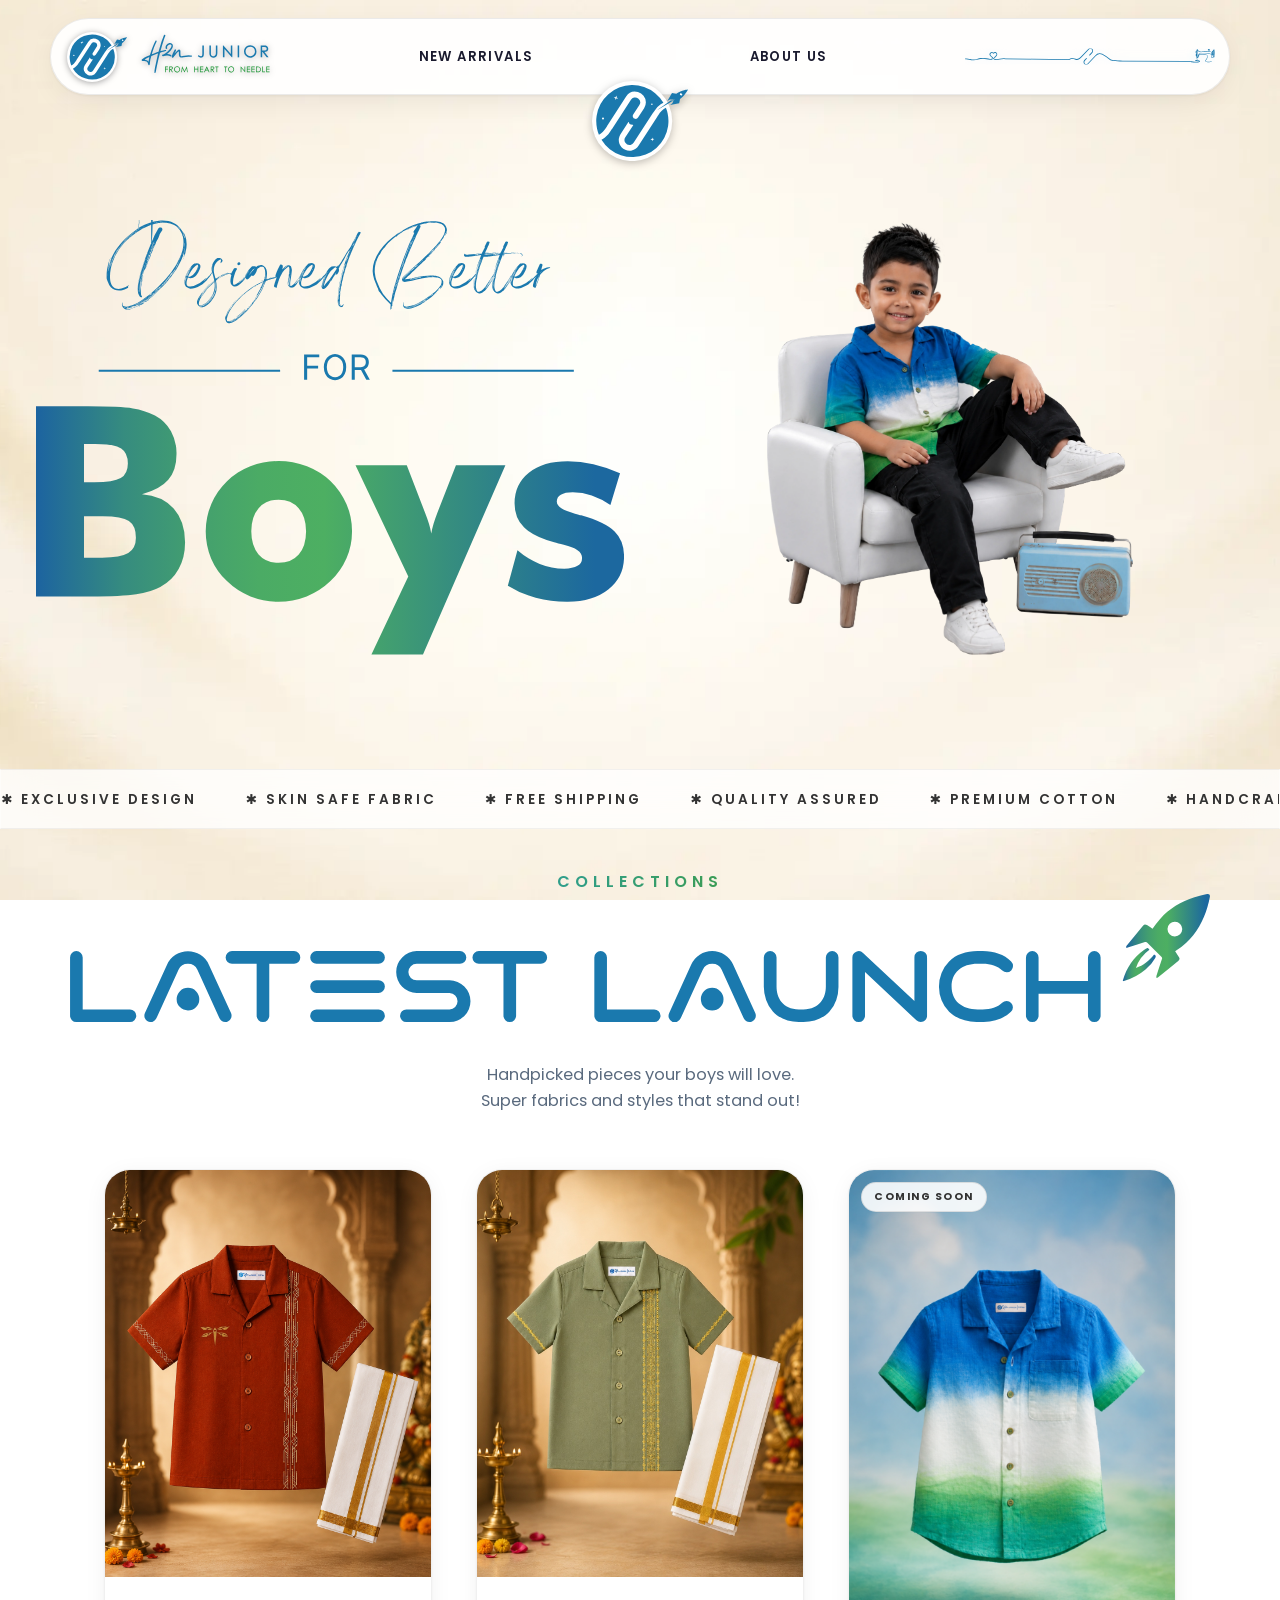
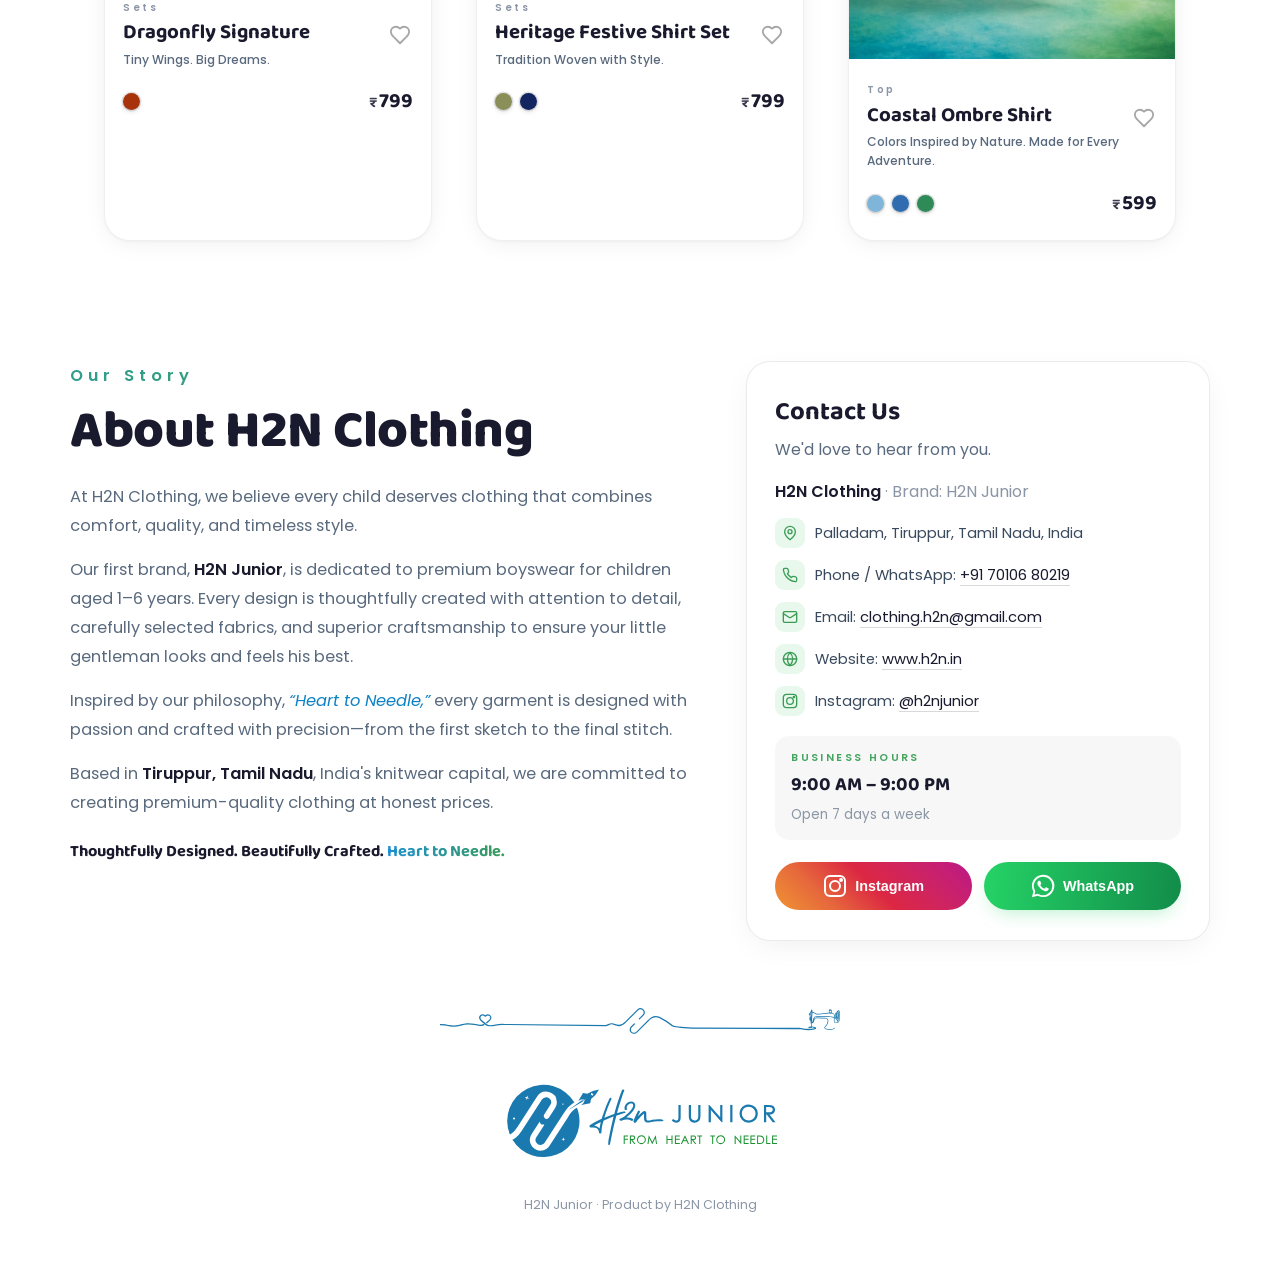
<file: index.html>
<!DOCTYPE html>
<html lang="en">

<head>
    <meta charset="UTF-8">
    <meta name="viewport" content="width=device-width, initial-scale=1.0">
    <title>H2n Clothing — Designed Better for Boys | From Heart to Needle</title>
    <meta name="description"
        content="H2n Clothing — Premium boys wear crafted from heart to needle. Explore the Latest Launch: Heritage Festive Shirt Set & Coastal Ombre Shirt.">
    <link rel="icon" href="images/res/H2N Junior logo.svg">
    <link rel="preconnect" href="https://fonts.googleapis.com">
    <link rel="preconnect" href="https://fonts.gstatic.com" crossorigin>
    <link
        href="https://fonts.googleapis.com/css2?family=Baloo+2:wght@500;600;700;800&family=Poppins:wght@300;400;500;600;700&family=Caveat:wght@600;700&display=swap"
        rel="stylesheet">
    <link rel="stylesheet" href="index.css">
</head>

<body>
    <div class="bg"></div>
    <div class="stars" id="stars" aria-hidden="true"></div>

    <!-- ===================== NAV ===================== -->
    <nav class="navbar" aria-label="Primary">
        <div class="nav-pill">
            <a class="brand" href="#top" aria-label="H2n Junior home">
                <img class="brand-wordmark" src="images/res/H2N Junior logo.svg"
                    alt="H2n Junior — From Heart to Needle">
                <img class="brand-wordmark" src="images/res/h2n_logo_name.svg" style="height: clamp(55px, 3.4vw, 40px);"
                    alt="H2n Junior — From Heart to Needle">
            </a>

            <!-- NEW ARRIVALS is live (scrolls to Latest Launch). COLLECTIONS & CONTACT
                 are hidden for now — un-comment them and ABOUT US's is-disabled to re-enable. -->
            <div class="nav-menu">
                <a class="nav-link" href="#collections">NEW ARRIVALS</a>
                <!-- <a class="nav-link is-disabled" aria-disabled="true" title="Coming soon">COLLECTIONS</a> -->
                <span class="nav-logo-slot" aria-hidden="true"></span>
                <span class="nav-logo-slot" aria-hidden="true"></span>
                <a class="nav-link" href="#about">ABOUT US</a>
                <!-- <a class="nav-link is-disabled" aria-disabled="true" title="Coming soon">CONTACT</a> -->
            </div>

            <!-- Signature: brand thread ending in a sewing machine (from the H2n Junior mark) -->
            <div class="thread" aria-hidden="true">
                <img src="images/res/Heart to needle concept logo.svg" alt="">
            </div>

            <button class="hamburger" id="hamburger" aria-label="Menu" aria-expanded="false">
                <span></span><span></span><span></span>
            </button>

            <!-- Floating centre logo -->
            <div class="center-logo" aria-hidden="true">
                <img src="images/res/H2N Junior logo.svg" style="filter: drop-shadow(0 2px 4px rgba(0, 0, 0, 0.25));"
                    alt="">
            </div>
        </div>
    </nav>

    <div class="mobile-menu" id="mobileMenu">
        <a href="#collections" class="mm-active">NEW ARRIVALS</a>
        <a href="#about" class="mm-active">ABOUT US</a>
    </div>

    <!-- ===================== HERO ===================== -->
    <header class="hero" id="top">
        <div class="hero-boys-wrap">
            <img class="hero-boys" src="images/res/designed better for boys.svg"
                alt="Boys wearing H2n Coastal Ombre shirts">
            <img class="hero-boys" src="images/res/web_hero.webp" alt="Boys wearing H2n Coastal Ombre shirts">
        </div>
    </header>

    <!-- ===================== MARQUEE BANNER ===================== -->
    <div class="usp-marquee" aria-hidden="true">
        <div class="usp-marquee-inner">
            <div class="usp-track">
                <span class="usp-item">✱ EXCLUSIVE DESIGN</span>
                <span class="usp-item">✱ SKIN SAFE FABRIC</span>
                <span class="usp-item">✱ FREE SHIPPING</span>
                <span class="usp-item">✱ QUALITY ASSURED</span>
                <span class="usp-item">✱ PREMIUM COTTON</span>
                <span class="usp-item">✱ HANDCRAFTED</span>
            </div>
            <div class="usp-track">
                <span class="usp-item">✱ EXCLUSIVE DESIGN</span>
                <span class="usp-item">✱ SKIN SAFE FABRIC</span>
                <span class="usp-item">✱ FREE SHIPPING</span>
                <span class="usp-item">✱ QUALITY ASSURED</span>
                <span class="usp-item">✱ PREMIUM COTTON</span>
                <span class="usp-item">✱ HANDCRAFTED</span>
            </div>
        </div>
    </div>

    <!-- ===================== COLLECTIONS ===================== -->
    <main class="collections" id="collections">
        <div class="col-head">
            <span class="eyebrow" style="margin-top: 2em;">COLLECTIONS</span>
            <img src="images/res/latest launch.svg" p />
            <!-- <h2 class="col-title">Latest Launch <span class="rocket">🚀</span></h2> -->
            <p class="col-sub">Handpicked pieces your boys will love.</p>
            <span class="col-sub"> Super fabrics and styles that stand out!</span>
        </div>

        <!-- Cards are rendered from new-arrivals.json (see script at end of file) -->
        <section class="card-grid" id="cardGrid" aria-label="Latest launch products" aria-live="polite">
            <p class="grid-status" id="gridStatus">Loading the latest launch…</p>
        </section>
    </main>

    <!-- ===================== ABOUT US ===================== -->
    <section class="about" id="about">
        <div class="about-inner">
            <div class="about-story js-reveal">
                <p class="eyebrow">Our Story</p>
                <h2 class="about-title">About H2N Clothing</h2>
                <p>At H2N Clothing, we believe every child deserves clothing that combines comfort, quality, and
                    timeless style.</p>
                <p>Our first brand, <strong>H2N Junior</strong>, is dedicated to premium boyswear for children aged 1–6
                    years. Every design is thoughtfully created with attention to detail, carefully selected fabrics,
                    and superior craftsmanship to ensure your little gentleman looks and feels his best.</p>
                <p>Inspired by our philosophy, <em>“Heart to Needle,”</em> every garment is designed with passion and
                    crafted with precision—from the first sketch to the final stitch.</p>
                <p>Based in <strong>Tiruppur, Tamil Nadu</strong>, India's knitwear capital, we are committed to
                    creating premium-quality clothing at honest prices.</p>
                <p class="about-motto">Thoughtfully Designed. Beautifully Crafted. <span>Heart to Needle.</span></p>
            </div>

            <aside class="contact-card js-reveal" id="contact">
                <h3 class="contact-title">Contact Us</h3>
                <p class="contact-lead">We'd love to hear from you.</p>
                <p class="contact-brand">H2N Clothing <span>· Brand: H2N Junior</span></p>
                <ul class="contact-list">
                    <li>
                        <span class="ci"><svg viewBox="0 0 24 24" fill="none" stroke="currentColor" stroke-width="2"
                                stroke-linecap="round" stroke-linejoin="round">
                                <path d="M20 10c0 6-8 12-8 12s-8-6-8-12a8 8 0 0 1 16 0Z" />
                                <circle cx="12" cy="10" r="3" />
                            </svg></span>
                        <span>Palladam, Tiruppur, Tamil Nadu, India</span>
                    </li>
                    <li>
                        <span class="ci"><svg viewBox="0 0 24 24" fill="none" stroke="currentColor" stroke-width="2"
                                stroke-linecap="round" stroke-linejoin="round">
                                <path
                                    d="M22 16.92v3a2 2 0 0 1-2.18 2 19.79 19.79 0 0 1-8.63-3.07 19.5 19.5 0 0 1-6-6 19.79 19.79 0 0 1-3.07-8.67A2 2 0 0 1 4.11 2h3a2 2 0 0 1 2 1.72c.13.96.36 1.9.7 2.81a2 2 0 0 1-.45 2.11L8.09 9.91a16 16 0 0 0 6 6l1.27-1.27a2 2 0 0 1 2.11-.45c.9.34 1.85.57 2.81.7A2 2 0 0 1 22 16.92Z" />
                            </svg></span>
                        <span>Phone / WhatsApp: <a href="tel:+917010680219">+91 70106 80219</a></span>
                    </li>
                    <li>
                        <span class="ci"><svg viewBox="0 0 24 24" fill="none" stroke="currentColor" stroke-width="2"
                                stroke-linecap="round" stroke-linejoin="round">
                                <rect width="20" height="16" x="2" y="4" rx="2" />
                                <path d="m22 7-8.97 5.7a1.94 1.94 0 0 1-2.06 0L2 7" />
                            </svg></span>
                        <span>Email: <a href="mailto:clothing.h2n@gmail.com">clothing.h2n@gmail.com</a></span>
                    </li>
                    <li>
                        <span class="ci"><svg viewBox="0 0 24 24" fill="none" stroke="currentColor" stroke-width="2"
                                stroke-linecap="round" stroke-linejoin="round">
                                <circle cx="12" cy="12" r="10" />
                                <path d="M2 12h20" />
                                <path
                                    d="M12 2a15.3 15.3 0 0 1 4 10 15.3 15.3 0 0 1-4 10 15.3 15.3 0 0 1-4-10 15.3 15.3 0 0 1 4-10Z" />
                            </svg></span>
                        <span>Website: <a href="https://www.h2n.in" target="_blank" rel="noopener">www.h2n.in</a></span>
                    </li>
                    <li>
                        <span class="ci">
                            <svg viewBox="0 0 24 24" fill="none" stroke="currentColor" stroke-width="2"
                                stroke-linecap="round" stroke-linejoin="round">
                                <rect x="2" y="2" width="20" height="20" rx="5" ry="5" />
                                <circle cx="12" cy="12" r="5" />
                                <circle cx="18" cy="6" r="1" fill="currentColor" />
                            </svg>

                        </span>
                        <span>Instagram: <a href="https://www.instagram.com/h2njunior" target="_blank"
                                rel="noopener">@h2njunior</a></span>
                    </li>
                </ul>
                <div class="contact-hours">
                    <span class="hours-label">Business Hours</span>
                    <span class="hours-value">9:00 AM – 9:00 PM</span>
                    <span class="hours-note">Open 7 days a week</span>
                </div>
                <div class="contact-cta">
                    <div class="instagram-bg-modern"
                        style="display: flex; align-items: center; justify-content: center; width: 50%; border-radius: 1.5em;">
                        <a href="https://www.instagram.com/h2njunior"
                            style="display: flex; align-items: center; justify-content: center; color: white; text-decoration: none; font-family: sans-serif; font-weight: bold; gap: 8px; width: 100%;">
                            <span class="ci" style="display: flex; align-items: center; width: 24px; height: 24px;">
                                <svg viewBox="0 0 24 24" fill="none" stroke="currentColor" stroke-width="2"
                                    stroke-linecap="round" stroke-linejoin="round" style="width: 100%; height: 100%;">
                                    <rect x="2" y="2" width="20" height="20" rx="5" ry="5" />
                                    <circle cx="12" cy="12" r="5" />
                                    <circle cx="18" cy="6" r="1" fill="currentColor" />
                                </svg>
                            </span>
                            Instagram
                        </a>
                    </div>
                    <div class="btn-wa"
                        style="display: flex; align-items: center; justify-content: center; width: 50%; border-radius: 1.5em;">
                        <a href="https://wa.me/917010680219"
                            style="display: flex; align-items: center; justify-content: center; color: white; text-decoration: none; font-family: sans-serif; font-weight: bold; gap: 8px; width: 100%;">
                            <span class="ci" style="display: flex; align-items: center; width: 24px; height: 24px;">
                                <svg viewBox="0 0 16 16" fill="none" stroke="currentColor" stroke-width="0"
                                    stroke-linecap="round" stroke-linejoin="round" style="width: 100%; height: 100%;">
                                    <path fill="currentColor"
                                        d="M11.42 9.49c-.19-.09-1.1-.54-1.27-.61s-.29-.09-.42.1-.48.6-.59.73-.21.14-.4 0a5.13 5.13 0 0 1-1.49-.92 5.25 5.25 0 0 1-1-1.29c-.11-.18 0-.28.08-.38s.18-.21.28-.32a1.39 1.39 0 0 0 .18-.31.38.38 0 0 0 0-.33c0-.09-.42-1-.58-1.37s-.3-.32-.41-.32h-.4a.72.72 0 0 0-.5.23 2.1 2.1 0 0 0-.65 1.55A3.59 3.59 0 0 0 5 8.2 8.32 8.32 0 0 0 8.19 11c.44.19.78.3 1.05.39a2.53 2.53 0 0 0 1.17.07 1.93 1.93 0 0 0 1.26-.88 1.67 1.67 0 0 0 .11-.88c-.05-.07-.17-.12-.36-.21z" />
                                    <path fill="currentColor"
                                        d="M13.29 2.68A7.36 7.36 0 0 0 8 .5a7.44 7.44 0 0 0-6.41 11.15l-1 3.85 3.94-1a7.4 7.4 0 0 0 3.55.9H8a7.44 7.44 0 0 0 5.29-12.72zM8 14.12a6.12 6.12 0 0 1-3.15-.87l-.22-.13-2.34.61.62-2.28-.14-.23a6.18 6.18 0 0 1 9.6-7.65 6.12 6.12 0 0 1 1.81 4.37A6.19 6.19 0 0 1 8 14.12z" />
                                </svg>

                            </span>
                            WhatsApp
                        </a>
                    </div>
                </div>
            </aside>
        </div>
    </section>

    <!-- ===================== QUICK-VIEW MODAL ===================== -->
    <div class="modal" id="modal" aria-hidden="true" role="dialog" aria-modal="true" aria-labelledby="mTitle">
        <div class="modal-backdrop" data-close></div>
        <div class="modal-card">
            <button class="modal-close" data-close aria-label="Close">
                <svg width="20" height="20" viewBox="0 0 24 24" fill="none" stroke="currentColor" stroke-width="2.2"
                    stroke-linecap="round">
                    <path d="M18 6 6 18M6 6l12 12" />
                </svg>
            </button>
            <div class="modal-gallery">
                <div class="slider">
                    <div class="slides" id="mSlides"></div>
                </div>
                <button class="slide-nav prev" id="mPrev" aria-label="Previous image">
                    <svg width="22" height="22" viewBox="0 0 24 24" fill="none" stroke="currentColor" stroke-width="2.4"
                        stroke-linecap="round" stroke-linejoin="round">
                        <path d="m15 18-6-6 6-6" />
                    </svg>
                </button>
                <button class="slide-nav next" id="mNext" aria-label="Next image">
                    <svg width="22" height="22" viewBox="0 0 24 24" fill="none" stroke="currentColor" stroke-width="2.4"
                        stroke-linecap="round" stroke-linejoin="round">
                        <path d="m9 18 6-6-6-6" />
                    </svg>
                </button>
                <div class="slide-dots" id="mDots"></div>
            </div>
            <div class="modal-info">
                <span class="modal-type" id="mType"></span>
                <h3 class="modal-title" id="mTitle"></h3>
                <p class="modal-tagline" id="mTagline"></p>
                <p class="modal-desc" id="mDesc"></p>
                <div class="modal-swatches-label">Colour <span id="mColorName"></span></div>
                <div class="modal-colors" id="mColors"></div>
                <div class="modal-swatches-label">Size <span id="mSizeName"></span></div>
                <div class="modal-sizes" id="mSizes"></div>
                <div class="modal-foot">
                    <span class="modal-price" id="mPrice"></span>
                    <button class="modal-cta" id="mBuy" type="button">
                        <svg width="19" height="19" viewBox="0 0 24 24" fill="currentColor" aria-hidden="true">
                            <path
                                d="M17.472 14.382c-.297-.149-1.758-.867-2.03-.967-.273-.099-.471-.148-.67.15-.197.297-.767.966-.94 1.164-.173.199-.347.223-.644.075-.297-.15-1.255-.463-2.39-1.475-.883-.788-1.48-1.761-1.653-2.059-.173-.297-.018-.458.13-.606.134-.133.298-.347.446-.52.149-.174.198-.298.298-.497.099-.198.05-.371-.025-.52-.075-.149-.669-1.612-.916-2.207-.242-.579-.487-.5-.669-.51-.173-.008-.371-.01-.57-.01-.198 0-.52.074-.792.372-.272.297-1.04 1.016-1.04 2.479 0 1.462 1.065 2.875 1.213 3.074.149.198 2.096 3.2 5.077 4.487.71.306 1.263.489 1.694.625.712.227 1.36.195 1.872.118.57-.085 1.758-.719 2.006-1.413.248-.694.248-1.289.173-1.413-.074-.124-.272-.198-.57-.347m-5.421 7.403h-.004a9.87 9.87 0 01-5.031-1.378l-.361-.214-3.741.982.998-3.648-.235-.374a9.86 9.86 0 01-1.51-5.26c.001-5.45 4.436-9.884 9.888-9.884 2.64 0 5.122 1.03 6.988 2.898a9.825 9.825 0 012.893 6.994c-.003 5.45-4.437 9.884-9.885 9.884m8.413-18.297A11.815 11.815 0 0012.05 0C5.495 0 .16 5.335.157 11.892c0 2.096.547 4.142 1.588 5.946L.057 24l6.305-1.654a11.882 11.882 0 005.683 1.448h.005c6.554 0 11.89-5.335 11.893-11.893a11.821 11.821 0 00-3.48-8.414z" />
                        </svg>
                        <span class="buy-label">Buy Now</span>
                    </button>
                </div>
            </div>
        </div>
    </div>

    <!-- ===================== FOOTER ===================== -->
    <footer class="footer">
        <img class="footer-wordmark" style="width: min(100%, 400px); text-align: center;"
            src="images/res/Heart to needle concept logo.svg" alt="H2n Junior">
        <img class="footer-wordmark" src="images/res/H2N Junior logo-name.svg" alt="H2n Junior">
        <p class="footer-copy">H2N Junior · Product by H2N Clothing</p>
    </footer>

    <script>
        /* Starfield removed for white background */
        // (function () { ... stars generation disabled ... })();

        /* Animated (eased) smooth-scroll for in-page anchors, e.g. New Arrivals */
        (function () {
            const NAV_OFFSET = 112;
            const reduce = matchMedia('(prefers-reduced-motion: reduce)').matches;
            const easeInOutCubic = t => t < 0.5 ? 4 * t * t * t : 1 - Math.pow(-2 * t + 2, 3) / 2;

            function scrollToY(targetY, duration) {
                const startY = window.pageYOffset;
                const dist = targetY - startY;
                let startTs = null;
                function step(ts) {
                    if (startTs === null) startTs = ts;
                    const p = Math.min((ts - startTs) / duration, 1);
                    window.scrollTo(0, startY + dist * easeInOutCubic(p));
                    if (p < 1) requestAnimationFrame(step);
                }
                requestAnimationFrame(step);
            }

            document.querySelectorAll('a[href^="#"]').forEach(a => {
                a.addEventListener('click', e => {
                    const id = a.getAttribute('href');
                    if (id.length < 2) return;
                    const el = document.querySelector(id);
                    if (!el) return;
                    e.preventDefault();
                    const y = el.getBoundingClientRect().top + window.pageYOffset - NAV_OFFSET;
                    if (reduce) { window.scrollTo(0, y); }
                    else { scrollToY(y, 1000); }
                    try { history.replaceState(null, '', id); } catch (_) { /* file:// origin */ }
                });
            });
        })();

        /* ===== New Arrivals: load JSON → render cards → quick-view modal with image slider ===== */
        (function () {
            const grid = document.getElementById('cardGrid');
            const statusEl = document.getElementById('gridStatus');
            const reduce = matchMedia('(prefers-reduced-motion: reduce)').matches;
            let CFG = null, SYM = '₹';

            const esc = s => String(s == null ? '' : s).replace(/[&<>"]/g, c => ({ '&': '&amp;', '<': '&lt;', '>': '&gt;', '"': '&quot;' }[c]));
            const fmt = n => Number(n).toLocaleString('en-IN');
            const colorOf = (item, id) => item.colors.find(c => c.id === id) || item.colors[0];
            const heroImg = item => { const c = colorOf(item, item.defaultColor); return (c.images && c.images[0]) || item.thumbnail; };

            async function load() {
                try {
                    const res = await fetch('new-arrivals.json', { cache: 'no-store' });
                    if (!res.ok) throw 0;
                    return await res.json();
                } catch (e) {
                    const fb = document.getElementById('na-fallback');   // file:// fallback
                    if (fb) { try { return JSON.parse(fb.textContent); } catch (_) { } }
                    return null;
                }
            }

            function cardHTML(item, idx) {
                const dots = item.colors.map(c => `<span class="dot" style="--dot:${esc(c.hex)}" title="${esc(c.name)}"></span>`).join('');
                const oos = !!item.outOfStock;
                const cs = !!item.commingSoon;
                return `
                <article class="card reveal${oos ? ' is-oos' : ''}" data-idx="${idx}" tabindex="0" role="button" aria-label="View ${esc(item.name)}${oos ? ' (out of stock)' : ''}">
                    <div class="card-media">
                        <img src="${esc(heroImg(item))}" alt="${esc(item.name)}" loading="lazy">
                        ${oos ? '<span class="oos-badge">Out of Stock</span>' : ''}
                        ${cs ? '<span class="oos-badge">Coming Soon</span>' : ''}
                    </div>
                    <div class="card-body">
                        <span class="card-cat">${esc(item.type)}</span>
                        <div class="card-titlerow">
                            <div>
                                <h3 class="card-title">${esc(item.name)}</h3>
                                <p class="card-tag">${esc(item.tagline)}</p>
                            </div>
                            <button class="heart" data-heart aria-label="Add ${esc(item.name)} to wishlist" aria-pressed="false">
                                <svg viewBox="0 0 24 24" fill="none" stroke="currentColor" stroke-width="2" stroke-linecap="round" stroke-linejoin="round"><path d="M19 14c1.49-1.46 3-3.21 3-5.5A5.5 5.5 0 0 0 16.5 3c-1.76 0-3 .5-4.5 2-1.5-1.5-2.74-2-4.5-2A5.5 5.5 0 0 0 2 8.5c0 2.3 1.5 4.05 3 5.5l7 7Z"/></svg>
                            </button>
                        </div>
                        <div class="card-foot">
                            <div class="dots">${dots}</div>
                            <span class="price"><span class="r">${esc(SYM)}</span>${fmt(item.amount)}</span>
                        </div>
                    </div>
                </article>`;
            }

            function renderCards() {
                // `disabled: true` products are hidden from the UI entirely.
                // Keep each card's data-idx pointing at its original CFG.items position so the modal opens the right item.
                const visible = CFG.items.filter(it => !it.disabled);
                if (!visible.length) {
                    grid.innerHTML = '<p class="grid-status">No products to show right now — please check back soon.</p>';
                    return;
                }
                grid.innerHTML = visible.map(it => cardHTML(it, CFG.items.indexOf(it))).join('');
                const cards = [...grid.querySelectorAll('.card.reveal')];
                if (reduce || !('IntersectionObserver' in window)) { cards.forEach(c => c.classList.add('in')); return; }
                const io = new IntersectionObserver(entries => {
                    entries.forEach(e => {
                        if (e.isIntersecting) { const el = e.target; setTimeout(() => el.classList.add('in'), cards.indexOf(el) * 130); io.unobserve(el); }
                    });
                }, { threshold: 0.15 });
                cards.forEach(c => io.observe(c));
            }

            /* ---- Modal + slider ---- */
            const modal = document.getElementById('modal');
            const mSlides = document.getElementById('mSlides');
            const mDots = document.getElementById('mDots');
            const els = {
                type: document.getElementById('mType'), title: document.getElementById('mTitle'),
                tagline: document.getElementById('mTagline'), desc: document.getElementById('mDesc'),
                price: document.getElementById('mPrice'), colors: document.getElementById('mColors'),
                colorName: document.getElementById('mColorName'),
                sizes: document.getElementById('mSizes'), sizeName: document.getElementById('mSizeName'),
                buy: document.getElementById('mBuy')
            };
            let cur = { item: null, i: 0, imgs: [], color: null, colorName: '', size: '' }, lastFocus = null, modalPushed = false;

            function setSlide(i, animate = true) {
                const n = cur.imgs.length; if (!n) return;
                cur.i = (i % n + n) % n;
                if (!animate) mSlides.style.transition = 'none';
                mSlides.style.transform = `translateX(${-cur.i * 100}%)`;
                if (!animate) { void mSlides.offsetWidth; mSlides.style.transition = ''; }
                [...mDots.children].forEach((d, k) => d.classList.toggle('active', k === cur.i));
            }

            /* Stock has two levels: product-level (global) OR a size+colour combination */
            const isCommingSoon = it => !!(it && it.commingSoon);
            const isGlobalOOS = it => !!(it && it.outOfStock);
            const sizeOOS = (col, size) => !!(col && col.outOfStockSizes && col.outOfStockSizes.indexOf(size) !== -1);
            const firstAvailableSize = (it, col) => isGlobalOOS(it) ? '' : (it.sizes || []).find(s => !sizeOOS(col, s)) || '';

            function updateBuy() {
                const oos = isGlobalOOS(cur.item) || !cur.size || sizeOOS(cur.color, cur.size);
                const cs = isCommingSoon(cur.item)
                els.buy.disabled = oos;
                els.buy.classList.toggle('is-oos', oos);
                if (cs) {
                    els.buy.querySelector('.buy-label').textContent = 'Pre-Book Now';
                }
                else {
                    els.buy.querySelector('.buy-label').textContent = oos ? 'Out of Stock' : 'Buy Now';

                }
            }

            function renderSizes() {
                const it = cur.item;
                els.sizes.innerHTML = (it.sizes || []).map(s => {
                    const oos = isGlobalOOS(it) || sizeOOS(cur.color, s);
                    return `<button class="size-chip${oos ? ' oos' : ''}" type="button" data-size="${esc(s)}"${oos ? ' aria-disabled="true"' : ''}>${esc(s)}</button>`;
                }).join('');
            }

            function selectSize(size) {
                cur.size = size || '';
                els.sizeName.textContent = cur.size;
                [...els.sizes.children].forEach(b => b.classList.toggle('active', b.dataset.size === cur.size));
                updateBuy();
            }

            function loadColor(colorId) {
                const col = colorOf(cur.item, colorId);
                cur.color = col;
                cur.imgs = (col.images && col.images.length) ? col.images : [cur.item.thumbnail].filter(Boolean);
                cur.colorName = col.name;
                els.colorName.textContent = col.name;
                mSlides.innerHTML = cur.imgs.map(src => `<div class="slide"><img src="${esc(src)}" alt="${esc(cur.item.name)} — ${esc(col.name)}"></div>`).join('');
                mDots.innerHTML = cur.imgs.map((_, k) => `<button aria-label="Go to image ${k + 1}" data-dot="${k}"></button>`).join('');
                [...els.colors.children].forEach(s => s.classList.toggle('active', s.dataset.color === col.id));
                setSlide(0, false);
                // size availability depends on the chosen colour
                renderSizes();
                let s = cur.size;
                if (!s || sizeOOS(col, s)) s = firstAvailableSize(cur.item, col);
                selectSize(s);
            }

            function openModal(item) {
                cur.item = item;
                cur.size = '';
                els.type.textContent = item.type || '';
                els.title.textContent = item.name;
                els.tagline.textContent = item.tagline || '';
                els.desc.textContent = item.description || '';
                els.price.innerHTML = `${esc(SYM)}${fmt(item.amount)}`;
                els.colors.innerHTML = item.colors.map(c => `<button class="swatch" style="--sw:${esc(c.hex)}" data-color="${esc(c.id)}" title="${esc(c.name)}" aria-label="${esc(c.name)}"></button>`).join('');
                loadColor(item.defaultColor || item.colors[0].id);   // renders sizes + selects + updates Buy
                lastFocus = document.activeElement;
                modal.classList.add('open');
                modal.setAttribute('aria-hidden', 'false');
                document.body.style.overflow = 'hidden';
                // push a history entry so the browser Back button closes the modal instead of leaving the page
                try { history.pushState({ h2nModal: true }, ''); modalPushed = true; } catch (_) { modalPushed = false; }
                modal.querySelector('.modal-close').focus();
            }
            function hideModal() {
                modal.classList.remove('open');
                modal.setAttribute('aria-hidden', 'true');
                document.body.style.overflow = '';
                if (lastFocus) lastFocus.focus();
            }
            function closeModal() {
                // UI-triggered close: unwind the pushed history entry (fires popstate → hideModal)
                if (modalPushed) { modalPushed = false; history.back(); }
                else hideModal();
            }
            window.addEventListener('popstate', () => {
                if (modal.classList.contains('open')) { modalPushed = false; hideModal(); }
            });

            grid.addEventListener('click', e => {
                const heart = e.target.closest('[data-heart]');
                if (heart) { e.stopPropagation(); const on = heart.classList.toggle('active'); heart.setAttribute('aria-pressed', on ? 'true' : 'false'); return; }
                const card = e.target.closest('.card');
                if (card) openModal(CFG.items[+card.dataset.idx]);
            });
            grid.addEventListener('keydown', e => {
                if ((e.key === 'Enter' || e.key === ' ') && e.target.classList.contains('card')) { e.preventDefault(); openModal(CFG.items[+e.target.dataset.idx]); }
            });

            modal.addEventListener('click', e => { if (e.target.closest('[data-close]')) closeModal(); });
            document.getElementById('mPrev').addEventListener('click', () => setSlide(cur.i - 1));
            document.getElementById('mNext').addEventListener('click', () => setSlide(cur.i + 1));
            mDots.addEventListener('click', e => { const b = e.target.closest('[data-dot]'); if (b) setSlide(+b.dataset.dot); });
            els.colors.addEventListener('click', e => { const s = e.target.closest('[data-color]'); if (s) loadColor(s.dataset.color); });
            els.sizes.addEventListener('click', e => { const b = e.target.closest('[data-size]'); if (b && !b.classList.contains('oos')) selectSize(b.dataset.size); });
            els.buy.addEventListener('click', () => {
                const it = cur.item;

                if (!it || isGlobalOOS(it) || !cur.size || sizeOOS(cur.color, cur.size)) return;
                const num = (CFG && CFG.whatsapp) ? String(CFG.whatsapp).replace(/[^0-9]/g, '') : '917010680219';
                // Build emojis from code points (ASCII source) so no file/transfer encoding can corrupt them
                const E = { wave: '\u{1F44B}', bag: '\u{1F6CD}\u{FE0F}', art: '\u{1F3A8}', ruler: '\u{1F4CF}', money: '\u{1F4B0}' };
                let msg = [
                    `Hello H2N Junior! ${E.wave}`, '',
                    "I'd like to *Buy Now*:", '',
                    `${E.bag} *${it.name}*` + (it.type ? ` (${it.type})` : ''),
                    `${E.art} Colour: ${cur.colorName || '-'}`,
                    `${E.ruler} Size: ${cur.size || '-'}`,
                    `${E.money} Price: ${SYM}${fmt(it.amount)}`,
                    '', 'Please confirm availability & delivery. Thank you!'
                ].join('\n');

                if (isCommingSoon(it)) {
                    msg = [
                        `Hello H2N Junior! ${E.wave}`, '',
                        "I'd like to *Pre-Book this product*.:", '',
                        `${E.bag} *${it.name}*` + (it.type ? ` (${it.type})` : ''),
                        `${E.art} Colour: ${cur.colorName || '-'}`,
                        `${E.ruler} Size: ${cur.size || '-'}`,
                        `${E.money} Price: ${SYM}${fmt(it.amount)}`,
                        '', 'Please confirm availability & delivery. Thank you!'
                    ].join('\n');
                }
                window.open(`https://wa.me/${num}?text=${encodeURIComponent(msg)}`, '_blank');
            });
            document.addEventListener('keydown', e => {
                if (!modal.classList.contains('open')) return;
                if (e.key === 'Escape') closeModal();
                else if (e.key === 'ArrowLeft') setSlide(cur.i - 1);
                else if (e.key === 'ArrowRight') setSlide(cur.i + 1);
            });

            let tx = null;
            const slider = modal.querySelector('.slider');
            slider.addEventListener('touchstart', e => { tx = e.touches[0].clientX; }, { passive: true });
            slider.addEventListener('touchend', e => {
                if (tx === null) return;
                const dx = e.changedTouches[0].clientX - tx;
                if (Math.abs(dx) > 40) setSlide(cur.i + (dx < 0 ? 1 : -1));
                tx = null;
            });

            load().then(data => {
                if (!data || !Array.isArray(data.items) || !data.items.length) {
                    statusEl.textContent = 'Couldn’t load products. If you opened this file directly, serve the folder over http (e.g. “python -m http.server”) so new-arrivals.json can load.';
                    return;
                }
                CFG = data; SYM = data.currencySymbol || '₹';
                renderCards();
            });
        })();

        /* Scroll-reveal for About Us blocks */
        (function () {
            const els = document.querySelectorAll('.js-reveal');
            if (matchMedia('(prefers-reduced-motion: reduce)').matches || !('IntersectionObserver' in window)) {
                els.forEach(el => el.classList.add('in')); return;
            }
            const io = new IntersectionObserver((entries) => {
                entries.forEach(e => { if (e.isIntersecting) { e.target.classList.add('in'); io.unobserve(e.target); } });
            }, { threshold: 0.15 });
            els.forEach(el => io.observe(el));
        })();

        /* Mobile menu toggle */
        (function () {
            const burger = document.getElementById('hamburger');
            const menu = document.getElementById('mobileMenu');
            if (!burger) return;
            burger.addEventListener('click', () => {
                const open = menu.classList.toggle('open');
                burger.setAttribute('aria-expanded', open ? 'true' : 'false');
            });
            menu.querySelectorAll('a[href]').forEach(a => a.addEventListener('click', () => {
                menu.classList.remove('open');
                burger.setAttribute('aria-expanded', 'false');
            }));
        })();
    </script>
</body>

</html>
</file>
<file: index.css>
/* ============================================================
           H2n Clothing — single-page site (replicates PDF UI design)
           Palette sampled directly from the source PDF.
           ============================================================ */
        :root {
            --navy-900: #f8f9fa;
            --navy-800: #ffffff;
            --navy-700: #f0f2f5;
            --navy-600: #e8ecf0;
            --navy-glow: #dce3ea;

            --brand: #0e82c4;
            --brand-bright: #1a8fd4;
            --card: #ffffff;
            --card-hi: #ffffff;

            --green: #43a55f;
            --green-bright: #3b9c55;
            --teal: #2f9e8c;

            --white: #1a1a2e;
            --cream: #f4efe6;
            --muted: #5a6a7e;
            --muted-dim: #8a95a5;

            --pill: rgba(255, 255, 255, 0.88);
            --pill-border: rgba(0, 0, 0, 0.08);

            --font-display: 'Baloo 2', system-ui, sans-serif;
            --font-body: 'Poppins', system-ui, sans-serif;
            --font-script: 'Caveat', cursive;

            --ease: cubic-bezier(0.22, 1, 0.36, 1);
            --maxw: 1180px;
        }

        .instagram-bg-modern {
            color: white;
            background: linear-gradient(45deg, #f09433 0%, #e6683c 25%, #dc2743 50%, #cc2366 75%, #bc1888 100%);
        }

        * {
            margin: 0;
            padding: 0;
            box-sizing: border-box;
        }

        html {
            scroll-behavior: auto;
        }

        /* custom JS easing handles anchor scrolls */

        body {
            font-family: var(--font-body);
            color: var(--white);
            background: #ffffff;
            overflow-x: hidden;
            line-height: 1.6;
            -webkit-font-smoothing: antialiased;
        }

        /* Fixed atmospheric background: clean white */
        .bg {
            position: fixed;
            inset: 0;
            z-index: -2;
            background: transparent;
            background-image: url('images/res/bg.webp');
            background-repeat: no-repeat;
            background-position: center;
            background-size: cover;
        }

        /* Starfield removed — hidden */
        .stars {
            display: none;
        }

        .star {
            display: none;
        }

        a {
            color: inherit;
            text-decoration: none;
        }

        img {
            display: block;
            max-width: 100%;
        }

        /* ===================== NAVIGATION ===================== */
        .navbar {
            position: fixed;
            top: 18px;
            left: 0;
            right: 0;
            z-index: 100;
            display: flex;
            justify-content: center;
            padding: 0 20px;
            opacity: 0;
            transform: translateY(-24px);
            animation: navDrop 0.9s var(--ease) 0.15s forwards;
        }

        @keyframes navDrop {
            to {
                opacity: 1;
                transform: translateY(0);
            }
        }

        .nav-pill {
            position: relative;
            width: 100%;
            max-width: var(--maxw);
            display: flex;
            align-items: center;
            gap: 8px;
            padding: 10px 14px 10px 16px;
            border-radius: 44px;
            background: rgba(255, 255, 255, 0.92);
            border: 1px solid rgba(0, 0, 0, 0.08);
            backdrop-filter: blur(14px);
            -webkit-backdrop-filter: blur(14px);
            box-shadow: 0 8px 32px -8px rgba(0, 0, 0, 0.1), 0 1px 3px rgba(0, 0, 0, 0.06);
        }

        /* Brand wordmark (left) */
        .brand {
            display: flex;
            align-items: center;
            gap: 10px;
            padding-right: 6px;
            flex-shrink: 0;
        }

        .brand-icon {
            width: 48px;
            height: auto;
            flex-shrink: 0;
            filter: drop-shadow(0 3px 8px rgba(0, 0, 0, .35));
        }

        .brand-wordmark {
            height: clamp(50px, 3.4vw, 40px);
            width: auto;
            flex-shrink: 0;
            display: block;
            filter: drop-shadow(0 1px 3px rgba(0, 0, 0, .35));
        }

        .brand-text {
            display: flex;
            flex-direction: column;
            line-height: 1;
        }

        .brand-name {
            display: flex;
            align-items: baseline;
            gap: 5px;
        }

        .brand-name .script {
            font-family: var(--font-script);
            font-size: 1.55rem;
            font-weight: 700;
            color: #1a1a2e;
        }

        .brand-name .word {
            font-family: var(--font-body);
            font-size: 0.86rem;
            font-weight: 600;
            letter-spacing: 2px;
            color: var(--green-bright);
        }

        .brand-tag {
            font-size: 0.56rem;
            font-weight: 600;
            letter-spacing: 2.6px;
            color: var(--green-bright);
            margin-top: 3px;
        }

        /* Menu */
        .nav-menu {
            flex: 1;
            display: flex;
            align-items: center;
            justify-content: center;
            gap: clamp(14px, 2.4vw, 34px);
        }

        .nav-logo-slot {
            width: 60px;
            flex-shrink: 0;
        }

        .nav-link {
            position: relative;
            font-size: 0.82rem;
            font-weight: 600;
            letter-spacing: 1.4px;
            color: #1a1a2e;
            white-space: nowrap;
            padding: 6px 2px;
            transition: color .25s;
        }

        /* Menu items are intentionally disabled for now.
           TO ENABLE LATER: remove `is-disabled` from the <a> tags,
           give each an href, and delete the `.nav-link.is-disabled` rule. */
        .nav-link.is-disabled {
            color: var(--muted-dim);
            opacity: 0.72;
            cursor: default;
            pointer-events: none;
        }

        .nav-link:not(.is-disabled)::after {
            content: "";
            position: absolute;
            left: 0;
            bottom: 0;
            width: 0;
            height: 2px;
            border-radius: 2px;
            background: linear-gradient(90deg, var(--brand), var(--green));
            transition: width .3s var(--ease);
        }

        .nav-link:not(.is-disabled):hover {
            color: var(--brand);
        }

        .nav-link:not(.is-disabled):hover::after {
            width: 100%;
        }

        /* Thread + sewing-machine decoration (right) — the brand signature */
        .thread {
            flex-shrink: 0;
            width: 250px;
            display: flex;
            align-items: center;
            justify-content: flex-end;
        }

        .thread img {
            width: 100%;
            filter: drop-shadow(0 0 5px rgba(190, 225, 255, 0.55));
            /* "sews" itself in left-to-right on load */
            clip-path: inset(0 100% 0 0);
            animation: sew 2.1s var(--ease) 0.9s forwards;
        }

        @keyframes sew {
            to {
                clip-path: inset(0 0 0 0);
            }
        }

        /* Floating centre logo that dips below the pill */
        .center-logo {
            position: absolute;
            left: 0;
            right: 0;
            margin-inline: auto;
            /* robust horizontal centering */
            top: 50%;
            width: 96px;
            opacity: 0;
            transform: translateY(-50%) scale(0.4);
            animation: logoPop 0.9s var(--ease) 0.55s forwards;
            z-index: 3;
        }

        .center-logo img {
            width: 100%;
            filter: drop-shadow(0 10px 24px rgba(0, 0, 0, 0.55));
            animation: bob 5s ease-in-out 1.6s infinite;
        }

        @keyframes logoPop {
            to {
                opacity: 1;
                transform: translateY(30%) scale(1);
            }
        }

        @keyframes bob {

            0%,
            100% {
                transform: translateY(0) rotate(0deg);
            }

            50% {
                transform: translateY(-7px) rotate(-1.5deg);
            }
        }

        .hamburger {
            display: none;
        }

        /* ===================== HERO ===================== */
        .hero {
            position: relative;
            padding: 190px 20px 90px;
            text-align: center;
            display: flex;
            flex-direction: column;
            align-items: center;
        }

        /* Entrance on the wrapper, perpetual float on the image — separate
           elements so the two transforms never fight each other. */
        .hero-boys-wrap {
            width: 100%;
            margin-bottom: -6px;
            opacity: 0;
            display: flex;
            justify-content: space-around;
            align-items: center;
            gap: 0;
            transform: translateY(46px) scale(0.96);
            animation: rise 1.1s var(--ease) 0.7s forwards;
        }

        .hero-boys {
            flex: 1 1 0;
            min-width: 0;
            max-height: 55vh;
            object-fit: contain;
            padding: 30px 0;
            /* filter: drop-shadow(0 30px 50px rgba(0,0,0,0.2)); */
            /* animation: floatBoys 5.5s ease-in-out 1.9s infinite; */
            will-change: transform, filter;
        }

        @keyframes rise {
            to {
                opacity: 1;
                transform: translateY(0) scale(1);
            }
        }

        @keyframes floatBoys {

            0%,
            100% {
                transform: translateY(0) rotate(0deg);
                filter: drop-shadow(0 30px 50px rgba(0, 0, 0, 0.5));
            }

            50% {
                transform: translateY(-16px) rotate(-1.2deg);
                filter: drop-shadow(0 46px 60px rgba(0, 0, 0, 0.42));
            }
        }

        .hero-title {
            font-family: var(--font-display);
            line-height: 0.95;
            margin-top: 6px;
        }

        .hero-title .line {
            display: block;
            overflow: hidden;
        }

        .hero-title .line>span {
            display: inline-block;
            transform: translateY(110%);
            animation: reveal 0.95s var(--ease) forwards;
        }

        .hero-title .line.one>span {
            animation-delay: 1.0s;
        }

        .hero-title .line.two>span {
            animation-delay: 1.18s;
        }

        @keyframes reveal {
            to {
                transform: translateY(0);
            }
        }

        .line.one>span {
            font-size: clamp(2.8rem, 8.5vw, 6rem);
            font-weight: 800;
            color: #1a1a2e;
            letter-spacing: -1px;
        }

        .line.two>span {
            font-size: clamp(3rem, 9.5vw, 6.6rem);
            font-weight: 800;
            letter-spacing: -1px;
            background: linear-gradient(96deg, var(--brand-bright) 8%, var(--teal) 55%, var(--green-bright) 100%);
            -webkit-background-clip: text;
            background-clip: text;
            -webkit-text-fill-color: transparent;
            color: transparent;
            padding: 0 6px 8px;
        }

        /* ===================== USP MARQUEE ===================== */
        .usp-marquee {
            width: 100%;
            overflow: hidden;
            background: rgba(255, 255, 255, .78);
            backdrop-filter: blur(18px);
            border: 1px solid rgba(255, 255, 255, .4);
            /* background: linear-gradient(180deg, #f5f0e6 0%, #ede8dc 100%); */
            border-top: 1px solid rgba(0, 0, 0, 0.05);
            border-bottom: 1px solid rgba(0, 0, 0, 0.05);
            padding: 16px 0;
        }

        .usp-marquee-inner {
            display: inline-flex;
            width: max-content;
            animation: uspScroll 22s linear infinite !important;
            /* !important forces it past overrides */
        }

        .usp-track {
            display: flex;
            flex-shrink: 0;
            gap: 3rem;
            padding-right: 3rem;
        }

        .usp-item {
            font-size: 0.85rem;
            font-weight: 600;
            letter-spacing: 3px;
            text-transform: uppercase;
            white-space: nowrap;
            color: #333;
            /* Temporary hardcoded color to test */
        }

        @keyframes uspScroll {
            0% {
                transform: translateX(0);
            }

            100% {
                transform: translateX(-50%);
            }
        }

        /* ===================== COLLECTIONS ===================== */
        .collections {
            padding: 40px 20px 40px;
            max-width: var(--maxw);
            margin: 0 auto;
            scroll-margin-top: 118px;
        }

        .col-head {
            text-align: center;
            margin-bottom: 54px;
        }

        .eyebrow {
            font-size: 1rem;
            font-weight: 600;
            letter-spacing: 5px;
            background: linear-gradient(90deg, var(--teal), var(--green-bright));
            -webkit-background-clip: text;
            background-clip: text;
            -webkit-text-fill-color: transparent;
            color: transparent;
            margin-bottom: 10px;
        }

        .col-title {
            font-family: var(--font-display);
            font-weight: 800;
            font-size: clamp(2.6rem, 7vw, 4.8rem);
            letter-spacing: -1px;
            line-height: 1;
            display: inline-flex;
            align-items: center;
            gap: 12px;
        }

        .col-title .rocket {
            display: inline-block;
            animation: launch 3s ease-in-out infinite;
        }

        @keyframes launch {

            0%,
            100% {
                transform: translateY(0) rotate(0);
            }

            50% {
                transform: translateY(-10px) rotate(6deg);
            }
        }

        .col-sub {
            color: var(--muted);
            font-size: 1.02rem;
            max-width: 560px;
            margin: 16px auto 0;
            margin-top: 40px;
        }

        .card-grid {
            display: grid;
            grid-template-columns: repeat(auto-fill, minmax(0, 328px));
            gap: 44px;
            justify-content: center;
        }

        /* Product card */
        .card {
            position: relative;
            border-radius: 26px;
            overflow: hidden;
            background: #ffffff;
            box-shadow: 0 4px 24px -4px rgba(0, 0, 0, 0.08), 0 1px 3px rgba(0, 0, 0, 0.04);
            border: 1px solid rgba(0, 0, 0, 0.06);
            transition: transform .5s var(--ease), box-shadow .5s var(--ease);
            /* reveal state */
            opacity: 0;
            transform: translateY(40px);
        }

        .card.in {
            opacity: 1;
            transform: translateY(0);
            transition: transform .8s var(--ease), box-shadow .5s var(--ease), opacity .8s var(--ease);
        }

        .card:hover {
            transform: translateY(-12px);
            box-shadow: 0 20px 48px -12px rgba(0, 0, 0, 0.12), 0 0 0 1px rgba(95, 202, 119, 0.25);
        }

        .card-media {
            position: relative;
            overflow: hidden;
            background: linear-gradient(135deg, #f0f4f8 0%, #e8ecf2 100%);
        }

        /* contain + padding = the whole garment is visible (zoomed out), not cropped */
        .card-media img {
            width: 100%;
            height: 100%;
            object-fit: contain;
            transition: transform .8s var(--ease);
        }

        .card:hover .card-media img {
            transform: scale(1.04);
        }

        .card-body {
            padding: 16px 18px 20px;
        }

        .card-cat {
            font-size: 0.62rem;
            font-weight: 600;
            letter-spacing: 2.5px;
            color: #8a95a5;
        }

        .card-titlerow {
            display: flex;
            align-items: flex-start;
            justify-content: space-between;
            gap: 10px;
            margin-top: 4px;
        }

        .card-title {
            font-family: var(--font-display);
            font-weight: 700;
            font-size: 1.28rem;
            line-height: 1.08;
            color: #1a1a2e;
        }

        .card-tag {
            color: #5a6a7e;
            font-size: 0.76rem;
            font-weight: 500;
            margin-top: 5px;
        }

        .card-desc {
            color: #6b7b8e;
            font-size: 0.74rem;
            line-height: 1.55;
            margin-top: 11px;
        }

        .card-foot {
            display: flex;
            align-items: center;
            justify-content: space-between;
            margin-top: 16px;
        }

        .dots {
            display: flex;
            gap: 8px;
        }

        .dot {
            width: 17px;
            height: 17px;
            border-radius: 50%;
            background: var(--dot);
            box-shadow: 0 0 0 1.5px rgba(0, 0, 0, 0.1), 0 2px 5px rgba(0, 0, 0, 0.12);
        }

        .price {
            font-family: var(--font-display);
            font-weight: 700;
            font-size: 1.3rem;
            color: #1a1a2e;
        }

        .price .r {
            font-size: 0.95rem;
            opacity: 0.85;
            margin-right: 2px;
        }

        .grid-status {
            grid-column: 1 / -1;
            text-align: center;
            color: var(--muted);
            padding: 30px 0;
        }

        .card {
            cursor: pointer;
        }

        .card-media {
            pointer-events: none;
        }

        /* Out-of-stock card */
        .oos-badge {
            position: absolute;
            top: 12px;
            left: 12px;
            z-index: 2;
            background: rgba(255, 255, 255, 0.88);
            color: #333;
            font-size: 0.66rem;
            font-weight: 700;
            letter-spacing: 1.5px;
            text-transform: uppercase;
            padding: 6px 12px;
            border-radius: 30px;
            border: 1px solid rgba(0, 0, 0, 0.1);
            backdrop-filter: blur(4px);
        }

        .card.is-oos .card-media img {
            filter: grayscale(0.85) brightness(0.7);
        }

        .card.is-oos .price {
            opacity: 0.7;
        }

        /* Size chips (modal) */
        .modal-sizes {
            display: flex;
            flex-wrap: wrap;
            gap: 8px;
            margin-top: 10px;
        }

        .size-chip {
            padding: 8px 14px;
            border-radius: 12px;
            cursor: pointer;
            background: rgba(0, 0, 0, 0.05);
            color: #1a1a2e;
            border: 1.5px solid transparent;
            font-size: 0.8rem;
            font-weight: 600;
            font-family: var(--font-body);
            transition: all .2s;
        }

        .size-chip:hover {
            background: rgba(0, 0, 0, 0.1);
        }

        .size-chip.active {
            background: var(--brand);
            color: #fff;
            border-color: var(--brand);
        }

        .size-chip.oos {
            opacity: 0.4;
            cursor: not-allowed;
            text-decoration: line-through;
            background: rgba(0, 0, 0, 0.03);
        }

        .size-chip.oos:hover {
            background: rgba(255, 255, 255, 0.04);
        }

        /* Buy Now button */
        .modal-cta {
            display: inline-flex;
            align-items: center;
            gap: 8px;
        }

        .modal-cta svg {
            flex-shrink: 0;
        }

        .modal-cta.is-oos {
            background: rgba(255, 255, 255, 0.12);
            color: var(--muted);
            cursor: not-allowed;
            box-shadow: none;
            transform: none;
        }

        .modal-cta.is-oos svg {
            display: none;
        }

        /* ===================== QUICK-VIEW MODAL ===================== */
        .modal {
            position: fixed;
            inset: 0;
            z-index: 200;
            display: none;
            align-items: center;
            justify-content: center;
            padding: 20px;
        }

        .modal.open {
            display: flex;
        }

        .modal-backdrop {
            position: absolute;
            inset: 0;
            background: rgba(0, 0, 0, 0.4);
            backdrop-filter: blur(6px);
            -webkit-backdrop-filter: blur(6px);
            animation: fadeIn .3s var(--ease);
        }

        .modal-card {
            position: relative;
            z-index: 1;
            display: grid;
            grid-template-columns: minmax(0, 1.05fr) minmax(0, 1fr);
            width: min(920px, 100%);
            max-height: 90vh;
            overflow: hidden;
            border-radius: 26px;
            background: #ffffff;
            border: 1px solid rgba(0, 0, 0, 0.08);
            box-shadow: 0 24px 64px -16px rgba(0, 0, 0, 0.15);
            animation: popIn .4s var(--ease);
        }

        @keyframes fadeIn {
            from {
                opacity: 0;
            }
        }

        @keyframes popIn {
            from {
                opacity: 0;
                transform: translateY(24px) scale(0.97);
            }
        }

        .modal-close {
            position: absolute;
            top: 12px;
            right: 12px;
            z-index: 4;
            width: 38px;
            height: 38px;
            border-radius: 50%;
            border: none;
            cursor: pointer;
            display: grid;
            place-items: center;
            color: #333;
            background: rgba(255, 255, 255, 0.85);
            backdrop-filter: blur(6px);
            transition: background .2s, transform .2s;
        }

        .modal-close:hover {
            background: rgba(255, 84, 112, 0.85);
            color: #fff;
            transform: rotate(90deg);
        }

        /* Gallery / slider */
        .modal-gallery {
            position: relative;
            min-width: 0;
            background: linear-gradient(135deg, #f0f4f8 0%, #e8ecf2 100%);
        }

        .slider {
            position: relative;
            width: 100%;
            height: 100%;
            min-height: 340px;
            overflow: hidden;
        }

        .slides {
            display: flex;
            height: 100%;
            transition: transform .45s var(--ease);
        }

        .slides .slide {
            position: relative;
            min-width: 100%;
            height: 100%;
            display: flex;
            align-items: center;
            justify-content: center;
        }

        .slides .slide img {
            width: 100%;
            height: 100%;
            object-fit: contain;
            padding: 22px;
        }

        .slide-nav {
            position: absolute;
            top: 50%;
            transform: translateY(-50%);
            z-index: 3;
            width: 40px;
            height: 40px;
            border-radius: 50%;
            border: none;
            cursor: pointer;
            display: grid;
            place-items: center;
            color: #1a1a2e;
            background: rgba(255, 255, 255, 0.95);
            box-shadow: 0 4px 12px rgba(0, 0, 0, 0.1);
            transition: background .2s, transform .2s;
        }

        .slide-nav:hover {
            background: #fff;
        }

        .slide-nav.prev {
            left: 12px;
        }

        .slide-nav.next {
            right: 12px;
        }

        .slide-nav:active {
            transform: translateY(-50%) scale(0.92);
        }

        .slide-dots {
            position: absolute;
            bottom: 14px;
            left: 0;
            right: 0;
            z-index: 3;
            display: flex;
            gap: 8px;
            justify-content: center;
        }

        .slide-dots button {
            width: 9px;
            height: 9px;
            padding: 0;
            border: none;
            border-radius: 50%;
            cursor: pointer;
            background: rgba(255, 255, 255, 0.45);
            transition: background .2s, transform .2s;
        }

        .slide-dots button.active {
            background: #fff;
            transform: scale(1.25);
        }

        /* Info panel */
        .modal-info {
            padding: 34px 30px 28px;
            min-width: 0;
            overflow-y: auto;
            display: flex;
            flex-direction: column;
        }

        .modal-type {
            font-size: 0.66rem;
            font-weight: 600;
            letter-spacing: 2.6px;
            text-transform: uppercase;
            color: var(--brand);
        }

        .modal-title {
            font-family: var(--font-display);
            font-weight: 700;
            font-size: 1.85rem;
            line-height: 1.06;
            margin-top: 6px;
            color: #1a1a2e;
        }

        .modal-tagline {
            color: #5a6a7e;
            font-weight: 500;
            margin-top: 6px;
        }

        .modal-desc {
            color: #6b7b8e;
            font-size: 0.86rem;
            line-height: 1.62;
            margin-top: 14px;
        }

        .modal-swatches-label {
            margin-top: 20px;
            font-size: 0.72rem;
            letter-spacing: 1px;
            text-transform: uppercase;
            color: #8a95a5;
        }

        .modal-swatches-label span {
            color: #1a1a2e;
            text-transform: none;
            letter-spacing: 0;
            font-weight: 600;
            margin-left: 4px;
        }

        .modal-colors {
            display: flex;
            gap: 12px;
            margin-top: 10px;
        }

        .swatch {
            width: 30px;
            height: 30px;
            border-radius: 50%;
            padding: 0;
            cursor: pointer;
            background: var(--sw);
            border: 2px solid transparent;
            box-shadow: 0 0 0 1.5px rgba(0, 0, 0, 0.12);
            transition: transform .2s, box-shadow .2s;
        }

        .swatch:hover {
            transform: scale(1.12);
        }

        .swatch.active {
            box-shadow: 0 0 0 2px #fff, 0 0 0 4px var(--green-bright);
            transform: scale(1.1);
        }

        .modal-foot {
            display: flex;
            align-items: center;
            justify-content: space-between;
            gap: 16px;
            margin-top: auto;
            padding-top: 24px;
        }

        .modal-price {
            font-family: var(--font-display);
            font-weight: 700;
            font-size: 1.7rem;
            color: #1a1a2e;
        }

        .modal-cta {
            border: none;
            cursor: pointer;
            color: #fff;
            font-weight: 700;
            font-family: var(--font-body);
            padding: 13px 26px;
            border-radius: 40px;
            font-size: 0.92rem;
            background: linear-gradient(96deg, var(--brand), var(--green));
            box-shadow: 0 8px 20px -8px rgba(14, 130, 196, 0.4);
            transition: transform .2s, box-shadow .2s;
        }

        .modal-cta:hover {
            transform: translateY(-2px);
            box-shadow: 0 16px 30px -10px rgba(95, 202, 119, 0.6);
        }

        @media (max-width: 720px) {
            .modal {
                padding: 14px;
            }

            .modal-card {
                grid-template-columns: minmax(0, 1fr);
                max-height: 90vh;
                overflow-y: auto;
            }

            /* cap the image area so the popup isn't dominated by a giant photo */
            .modal-gallery {
                height: 38vh;
                max-height: 320px;
            }

            .slider {
                height: 100%;
                min-height: 0;
            }

            .slides .slide img {
                padding: 14px;
            }

            .modal-info {
                padding: 20px 18px 22px;
            }

            .modal-title {
                font-size: 1.4rem;
            }

            .modal-desc {
                font-size: 0.82rem;
            }
        }

        /* ===================== ABOUT US ===================== */
        .about {
            max-width: var(--maxw);
            margin: 0 auto;
            padding: 80px 20px 30px;
            scroll-margin-top: 100px;
        }

        .about-inner {
            display: grid;
            grid-template-columns: 1.35fr 1fr;
            gap: 50px;
            align-items: start;
        }

        .js-reveal {
            opacity: 0;
            transform: translateY(34px);
            transition: opacity .8s var(--ease), transform .8s var(--ease);
        }

        .js-reveal.in {
            opacity: 1;
            transform: none;
        }

        .about-title {
            font-family: var(--font-display);
            font-weight: 800;
            font-size: clamp(2.1rem, 5vw, 3.3rem);
            line-height: 1.03;
            letter-spacing: -0.5px;
            margin: 8px 0 22px;
            color: #1a1a2e;
        }

        .about-story p {
            color: #5a6a7e;
            font-size: 1.02rem;
            line-height: 1.78;
            margin-bottom: 15px;
        }

        .about-story strong {
            color: #1a1a2e;
            font-weight: 600;
        }

        .about-story em {
            color: var(--brand);
            font-style: italic;
        }

        .about-motto {
            margin-top: 20px;
            font-family: var(--font-display);
            font-weight: 700;
            font-size: 1.25rem;
            color: #1a1a2e !important;
        }

        .about-motto span {
            background: linear-gradient(96deg, var(--brand-bright), var(--green-bright));
            -webkit-background-clip: text;
            background-clip: text;
            -webkit-text-fill-color: transparent;
            color: transparent;
        }

        .contact-card {
            position: relative;
            overflow: hidden;
            background: #ffffff;
            border: 1px solid rgba(0, 0, 0, 0.08);
            border-radius: 24px;
            padding: 30px 28px;
            box-shadow: 0 8px 32px -8px rgba(0, 0, 0, 0.08);
        }

        .contact-title {
            font-family: var(--font-display);
            font-weight: 700;
            font-size: 1.6rem;
            color: #1a1a2e;
        }

        .contact-lead {
            color: #5a6a7e;
            margin-top: 4px;
        }

        .contact-brand {
            color: #1a1a2e;
            font-weight: 600;
            margin: 16px 0 14px;
        }

        .contact-brand span {
            color: #8a95a5;
            font-weight: 400;
        }

        .contact-list {
            list-style: none;
            display: flex;
            flex-direction: column;
            gap: 12px;
        }

        .contact-list li {
            display: flex;
            gap: 10px;
            align-items: flex-start;
            color: #3a4a5e;
            font-size: 0.92rem;
            line-height: 1.5;
        }

        .contact-list .ci {
            flex-shrink: 0;
            display: inline-flex;
            align-items: center;
            justify-content: center;
            width: 30px;
            height: 30px;
            border-radius: 9px;
            background: rgba(95, 202, 119, 0.14);
            color: var(--green-bright);
        }

        .contact-list .ci svg {
            width: 16px;
            height: 16px;
            display: block;
        }

        .contact-list li {
            align-items: center;
        }

        .contact-list a {
            color: #1a1a2e;
            border-bottom: 1px solid rgba(0, 0, 0, 0.15);
            transition: color .2s, border-color .2s;
        }

        .contact-list a:hover {
            color: var(--green);
            border-color: var(--green);
        }

        .contact-hours {
            margin-top: 20px;
            padding: 14px 16px;
            background: rgba(0, 0, 0, 0.03);
            border-radius: 14px;
        }

        .hours-label {
            display: block;
            font-size: 0.66rem;
            letter-spacing: 2.4px;
            text-transform: uppercase;
            color: var(--green);
            font-weight: 600;
        }

        .hours-value {
            display: block;
            font-family: var(--font-display);
            font-weight: 700;
            font-size: 1.2rem;
            color: #1a1a2e;
            margin-top: 3px;
        }

        .hours-note {
            color: #8a95a5;
            font-size: 0.84rem;
        }

        .contact-cta {
            display: flex;
            gap: 12px;
            margin-top: 22px;
        }

        .contact-cta a {
            flex: 1;
            text-align: center;
            padding: 12px 14px;
            border-radius: 40px;
            font-weight: 600;
            font-size: 0.9rem;
            transition: transform .2s, box-shadow .2s;
        }

        .contact-cta a:hover {
            transform: translateY(-2px);
        }

        .btn-call {
            background: rgba(0, 0, 0, 0.05);
            color: #1a1a2e;
            border: 1px solid rgba(0, 0, 0, 0.12);
        }

        .btn-wa {
            background: linear-gradient(96deg, #25d366, #128c4a);
            color: #fff;
            box-shadow: 0 8px 20px -8px rgba(37, 211, 102, 0.4);
        }

        @media (max-width: 820px) {
            .about-inner {
                grid-template-columns: 1fr;
                gap: 34px;
            }

            .about {
                padding-top: 60px;
            }
        }

        /* Heart / wishlist */
        .heart {
            border: none;
            background: transparent;
            cursor: pointer;
            color: rgba(0, 0, 0, 0.35);
            flex-shrink: 0;
            padding: 2px;
            transition: transform .25s var(--ease), color .25s;
        }

        .heart svg {
            width: 22px;
            height: 22px;
            display: block;
        }

        .heart:hover {
            transform: scale(1.15);
            color: #ff5470;
        }

        .heart.active {
            color: #ff5470;
        }

        .heart.active svg {
            fill: #ff5470;
        }

        /* ===================== FOOTER ===================== */
        .footer {
            max-width: var(--maxw);
            margin: 0px auto 0;
            padding: 10px 20px 50px;
            text-align: center;
            display: flex;
            flex-direction: column;
            gap: 20px;
            align-items: center;
        }

        .footer-thread {
            display: block;
            margin: 0 auto 22px;
            width: 180px;
            opacity: 0.5;
        }

        .footer-brand {
            display: flex;
            justify-content: center;
            align-items: center;
            gap: 10px;
            margin-bottom: 12px;
        }

        .footer-brand img:first-child {
            width: 38px;
            height: auto;
        }

        .footer-wordmark {
            height: 80px;
            width: auto;
        }

        .footer-brand .script {
            font-family: var(--font-script);
            font-size: 1.5rem;
        }

        .footer-brand .word {
            font-weight: 600;
            letter-spacing: 2px;
            font-size: 0.85rem;
        }

        .footer-tag {
            font-family: var(--font-script);
            font-size: 1.25rem;
            color: var(--green-bright);
        }

        .footer-copy {
            color: var(--muted-dim);
            font-size: 0.78rem;
            margin-top: 14px;
        }

        /* ===================== RESPONSIVE ===================== */
        @media (max-width: 940px) {

            .nav-menu,
            .thread {
                display: none;
            }

            .nav-pill {
                justify-content: space-between;
                padding: 10px 14px;
            }

            .center-logo {
                display: none;
            }

            .brand-icon {
                width: 42px;
                height: auto;
            }

            .hamburger {
                display: flex;
                flex-direction: column;
                gap: 5px;
                background: transparent;
                border: none;
                cursor: pointer;
                padding: 8px;
            }

            .hamburger span {
                width: 24px;
                height: 2px;
                background: #1a1a2e;
                border-radius: 2px;
                transition: .3s;
            }

            .mobile-menu {
                position: fixed;
                top: 84px;
                left: 20px;
                right: 20px;
                z-index: 99;
                background: rgba(255, 255, 255, 0.95);
                border: 1px solid rgba(0, 0, 0, 0.08);
                border-radius: 20px;
                backdrop-filter: blur(14px);
                padding: 10px;
                display: none;
                flex-direction: column;
                box-shadow: 0 12px 32px -8px rgba(0, 0, 0, 0.12);
            }

            .mobile-menu.open {
                display: flex;
            }

            .mobile-menu a {
                padding: 13px 16px;
                font-weight: 600;
                letter-spacing: 1px;
                color: #5a6a7e;
                border-radius: 12px;
                font-size: 0.9rem;
            }

            .mobile-menu a.mm-active {
                color: #1a1a2e;
            }

            .mobile-menu a.mm-active:active {
                background: rgba(14, 130, 196, 0.08);
            }

            .hero {
                padding-top: 150px;
            }

            .hero-boys-wrap {
                flex-direction: column;
                align-items: center;
            }

            .hero-boys {
                flex: none;
                width: 85%;
                max-height: none;
            }
        }

        @media (min-width: 941px) {
            .mobile-menu {
                display: none;
            }
        }

        @media (max-width: 780px) {
            .card-grid {
                grid-template-columns: minmax(0, 400px);
                gap: 40px;
            }
        }

        /* Accessibility */
        :focus-visible {
            outline: 2px solid var(--brand);
            outline-offset: 3px;
            border-radius: 4px;
        }

        @media (prefers-reduced-motion: reduce) {

            *,
            *::before,
            *::after {
                animation-duration: 0.001ms !important;
                animation-delay: 0s !important;
                transition-duration: 0.001ms !important;
            }

            .navbar,
            .center-logo,
            .hero-boys-wrap,
            .card {
                opacity: 1 !important;
            }

            .hero-title .line>span {
                transform: none !important;
            }

            .thread img {
                clip-path: none !important;
            }
        }
</file>
